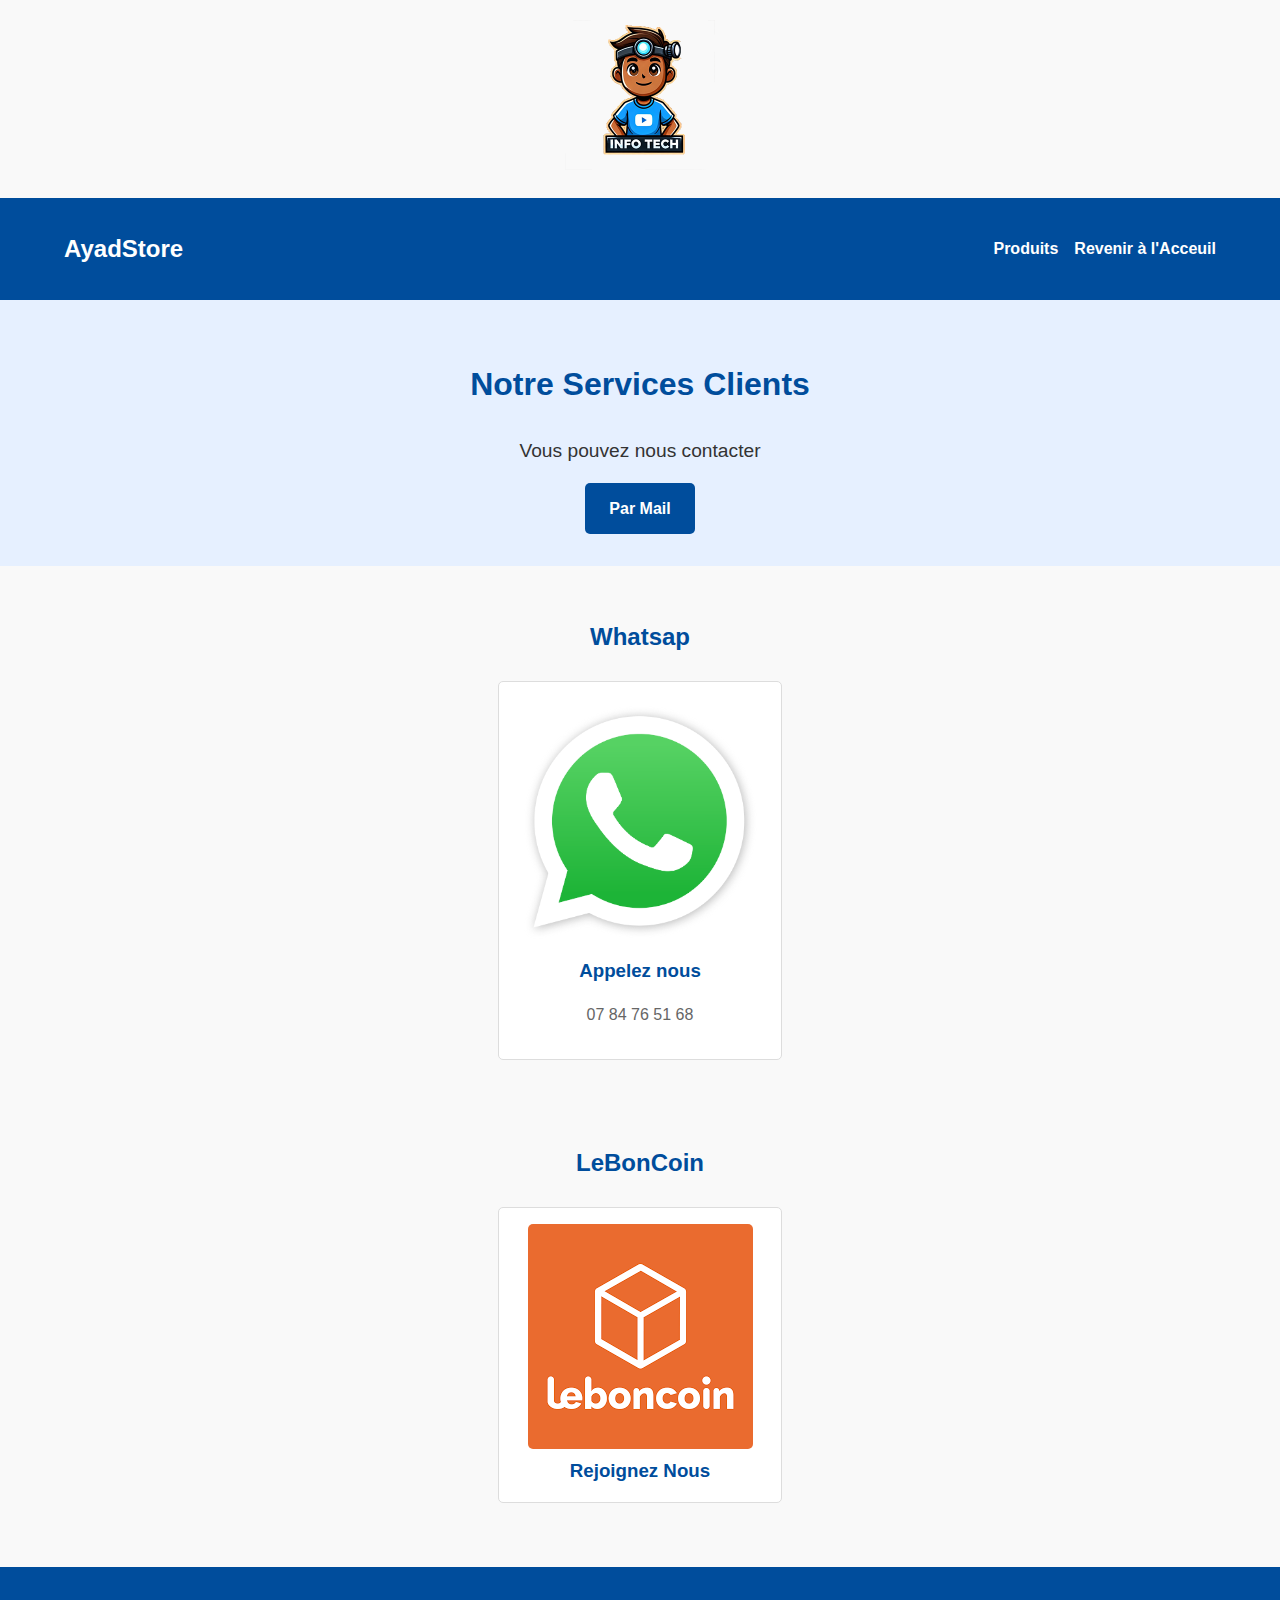
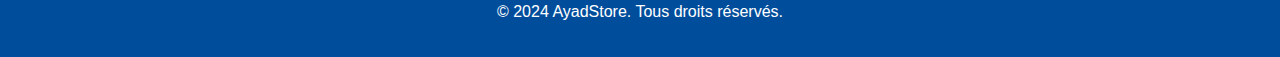
<file: web/Contact.html>
<!DOCTYPE html>
<html lang="fr">
<head>
    <meta charset="UTF-8">
    <meta name="viewport" content="width=device-width, initial-scale=1.0">
    <title>AyadStore - Matériel Informatique</title>
    <link rel="stylesheet" href="style.css">
    <body>
        <div class="logo-container">
            <img src="catalogue\logo ytb.png" alt="Logo du site">
        </div>
        <!-- Reste de ton contenu -->
    </body>
    
</head>
<body>
    <header class="header">
        <div class="container">
            <h1 class="logo">AyadStore</h1>
            <nav class="nav">
                <ul>
                    <li><a href="Produits.html">Produits</a></li>
                    <li><a href="Acceuil.html">Revenir à l'Acceuil</a></li>
                </ul>
            </nav>
        </div>
    </header>

    <main>
        <section class="hero">
            <div class="hero-text">
                <h2>Notre Services Clients</h2>
                <p>Vous pouvez nous contacter</p>
                <a href="mailto:ayadhassani2005@gmail.com" class="btn">Par Mail</a>
            </div>
        </section>

        <section class="products">
            <h2>Whatsap</h2>
            <div class="product-grid">
                <div class="product">
                    <img src="whatsap.png" alt="Produit 1">
                    <h3>Appelez nous </h3>
                    <p>07 84 76 51 68</p>
                </div>
        </section>

        <section class="products">
            <h2>LeBonCoin</h2>
            <div class="product-grid">
                <div class="product">
                   <a href="https://www.leboncoin.fr/profile/5fa9f786-5fd7-4bd6-a345-2dafdd8d0b77"> <img src="boncoin.png" alt="Produit 1"> </a>
                    <h3>Rejoignez Nous</h3>
               
                </div>
        </section>

    </main>

    <footer class="footer">
        <p>&copy; 2024 AyadStore. Tous droits réservés.</p>
    </footer>
</body>
</html>
</file>
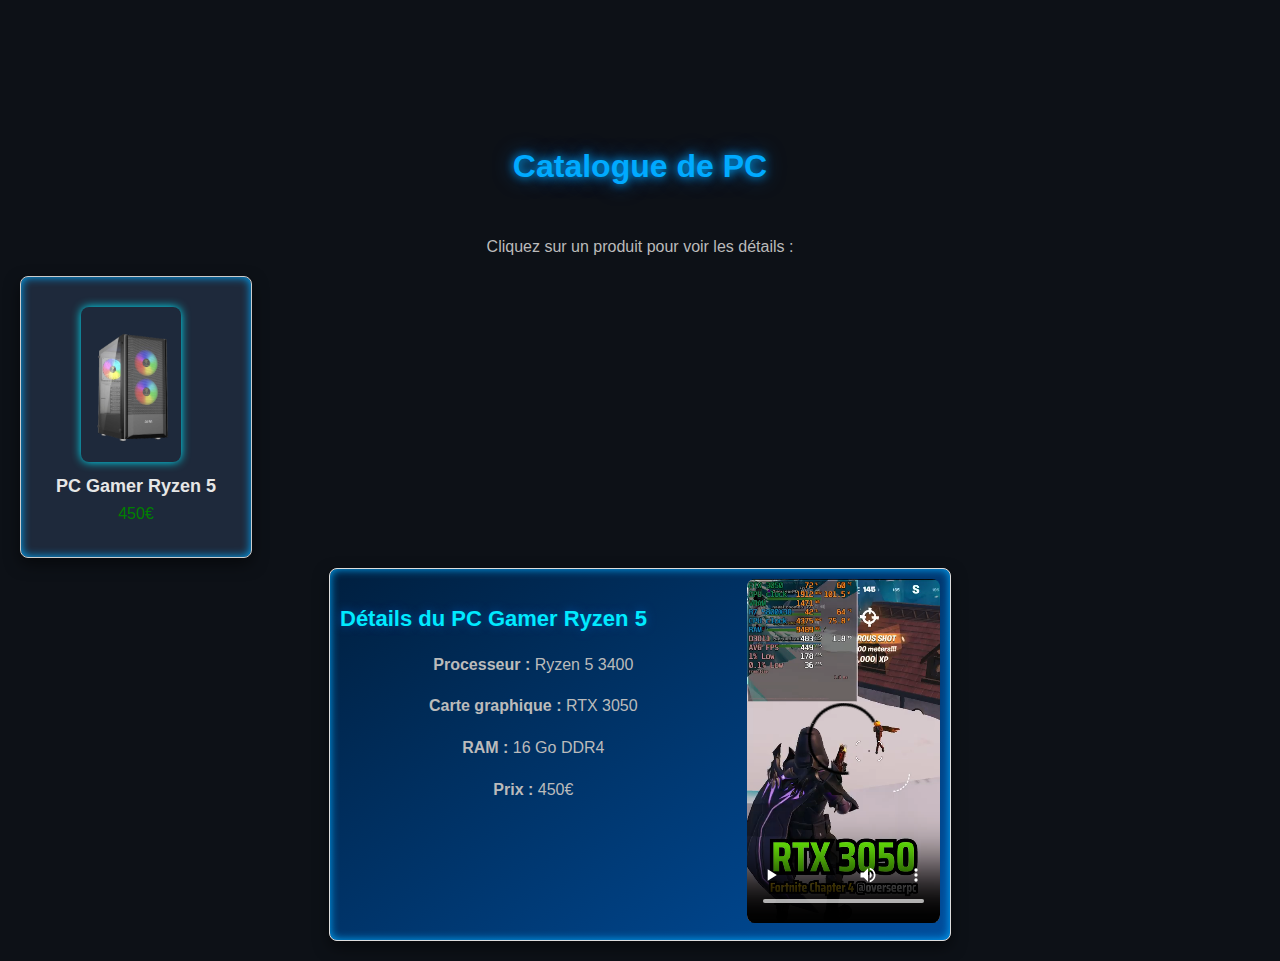
<file: web/catalogue/price.html>
<!DOCTYPE html>
<html lang="fr">
<head>
    <meta charset="UTF-8">
    <meta name="viewport" content="width=device-width, initial-scale=1.0">
    <title>Catalogue de PC</title>
    <link rel="stylesheet" href="style.css">
    <style>
        body {
            font-family: Arial, sans-serif;
            margin: 20px;
        }
        .product {
            border: 1px solid #ccc;
            border-radius: 8px;
            padding: 15px;
            margin: 10px 0;
            cursor: pointer;
            transition: 0.3s;
        }
        .product:hover {
            background-color: #f9f9f9;
        }
        .details {
            display: none;
            margin-top: 10px;
            padding: 10px;
            border: 1px solid #ddd;
            border-radius: 8px;
            background-color: #f4f4f4;
            display: flex;
            gap: 20px;
        }
        .product img {
            max-width: 100px;
            height: auto;
            margin-right: 10px;
            vertical-align: middle;
        }
        .product-title {
            font-size: 18px;
            font-weight: bold;
        }
        .product-price {
            color: green;
            font-size: 16px;
        }
        .details-content {
            flex: 2;
        }
        .details-video {
            flex: 1;
        }
        .details-video video {
            max-width: 100%;
            border-radius: 8px;
        }
        .show {
            display: flex;
        }
    </style>
</head>
<body>
    <h1>Catalogue de PC</h1>
    <p>Cliquez sur un produit pour voir les détails :</p>

    <!-- Produit 1 -->
    <div class="product" onclick="toggleDetails('details1')">
        <img src="image\boitier.png" alt="PC 1">
        <span class="product-title">PC Gamer Ryzen 5</span>
        <span class="product-price"> 450€</span>
    </div>
    <div id="details1" class="details">
        <div class="details-content">
            <h3>Détails du PC Gamer Ryzen 5</h3>
            <p><strong>Processeur :</strong> Ryzen 5 3400</p>
            <p><strong>Carte graphique :</strong> RTX 3050</p>
            <p><strong>RAM :</strong> 16 Go DDR4</p>
            <p><strong>Prix :</strong> 450€</p>
        </div>
        <div class="details-video">
            <video controls>
                <source src="video\rtx3050.mp4" type="video/mp4">
                Votre navigateur ne supporte pas la lecture de vidéos.
            </video>
        </div>
    </div>

    <!--
    <div class="product" onclick="toggleDetails('details2')">
        <img src="C:\Users\ayadh\Desktop\Mon site Web\web\catalogue\image\boitier.png" alt="PC 2">
        <span class="product-title">PC Gamer Intel i7</span>
        <span class="product-price"> 350€</span>
    </div>
     <div id="details2" class="details">
        <div class="details-content">
            <h3>Détails du PC Gamer Intel i7</h3>
            <p><strong>Processeur :</strong> Intel i7 10700K</p>
            <p><strong>Carte graphique :</strong> GTX 1660 Ti</p>
            <p><strong>RAM :</strong> 16 Go DDR4</p>
            <p><strong>Prix :</strong> 350€</p>
        </div>
        <div class="details-video">
            <video controls>
                <source src="https://www.youtube.com/shorts/ofmLNBeoebw?feature=share" type="video/mp4">
                Votre navigateur ne supporte pas la lecture de vidéos.
            </video>
        </div>
    </div>

    <script>
        // Fonction pour afficher/masquer les détails
        function toggleDetails(id) {
            const details = document.getElementById(id);
            if (details.classList.contains('show')) {
                details.classList.remove('show');
            } else {
                document.querySelectorAll('.details').forEach(d => d.classList.remove('show'));
                details.classList.add('show');
            }
        }
    </script> -->
</body>
</html>
</file>
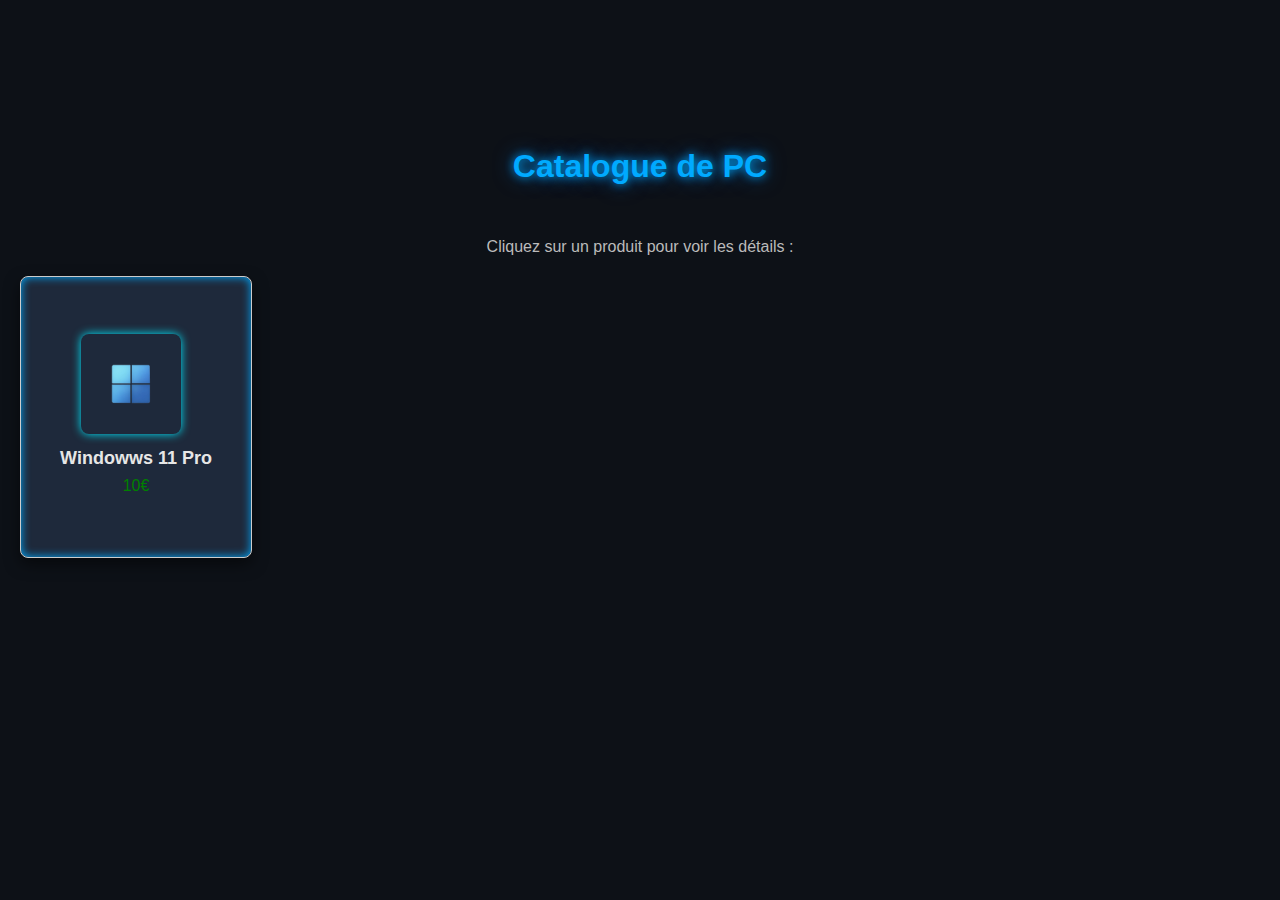
<file: web/catalogue/windows.html>
<!DOCTYPE html>
<html lang="fr">
<head>
    <meta charset="UTF-8">
    <meta name="viewport" content="width=device-width, initial-scale=1.0">
    <title>Catalogue de Carte Graphique</title>
    <link rel="stylesheet" href="style.css">
    <style>
        body {
            font-family: Arial, sans-serif;
            margin: 20px;
        }
        .product {
            border: 1px solid #ccc;
            border-radius: 8px;
            padding: 15px;
            margin: 10px 0;
            cursor: pointer;
            transition: 0.3s;
        }
        .product:hover {
            background-color: #f9f9f9;
        }
        .details {
            display: none;
            margin-top: 10px;
            padding: 10px;
            border: 1px solid #ddd;
            border-radius: 8px;
            background-color: #f4f4f4;
        }
        .product img {
            max-width: 100px;
            height: auto;
            margin-right: 10px;
            vertical-align: middle;
        }
        .product-title {
            font-size: 18px;
            font-weight: bold;
        }
        .product-price {
            color: green;
            font-size: 16px;
        }
        .show {
            display: block;
        }
    </style>
</head>
<body>
    <h1>Catalogue de PC</h1>
    <p>Cliquez sur un produit pour voir les détails :</p>

    <!-- Produit 1 -->
    <div class="product" onclick="toggleDetails('details1')">
        <img src="image/windows.png" alt="PC 1">
        <span class="product-title">Windowws 11 Pro</span>
        <span class="product-price"> 10€</span>
    </div>
    <div id="details1" class="details">
        <h3>Détails de l'Installation</h3>
        <p><strong>Windows  :</strong> 11 </p>
        <p><strong>Version :</strong> Professionel</p>
        <p><strong>Prix :</strong> 10€</p>
        <img src="image/windows.png" alt="PC 1">
    </div>


    <script>
        // Fonction pour afficher/masquer les détails
        function toggleDetails(id) {
            const details = document.getElementById(id);
            if (details.classList.contains('show')) {
                details.classList.remove('show');
            } else {
                document.querySelectorAll('.details').forEach(d => d.classList.remove('show'));
                details.classList.add('show');
            }
        }
    </script>
</body>
</html>
</file>
<file: web/style.css>
/* Global Styles */
body {
    font-family: 'Trebuchet MS', 'Lucida Sans Unicode', 'Lucida Grande', 'Lucida Sans', Arial, sans-serif;
    margin: 0;
    padding: 0;
    line-height: 1.6;
    color: #333;
    background-color: #f9f9f9;
}

/* Header */
.header {
    background-color: #004d9c;
    color: #fff;
    padding: 1rem 0;
}

.header .container {
    display: flex;
    justify-content: space-between;
    align-items: center;
    width: 90%;
    margin: 0 auto;
}

.header .logo {
    font-size: 1.5rem;
    font-weight: bold;
}

.header .nav ul {
    list-style: none;
    padding: 0;
    margin: 0;
    display: flex;
    gap: 1rem;
}

.header .nav a {
    text-decoration: none;
    color: #fff;
    font-weight: bold;
    transition: color 0.3s ease;
}

.header .nav a:hover {
    color: #ffcc00;
}

/* Hero Section */
.hero {
    background-color: #e6f0ff;
    text-align: center;
    padding: 2rem 1rem;
}

.hero h2 {
    font-size: 2rem;
    color: #004d9c;
}

.hero p {
    margin: 1rem 0;
    font-size: 1.2rem;
}

.hero .btn {
    display: inline-block;
    background-color: #004d9c;
    color: #fff;
    padding: 0.8rem 1.5rem;
    border-radius: 5px;
    text-decoration: none;
    font-weight: bold;
    transition: background-color 0.3s ease;
}

.hero .btn:hover {
    background-color: #003366;
}

/* Product Section */
.products {
    padding: 2rem 1rem;
    text-align: center;
}

.products h2 {
    color: #004d9c;
    margin-bottom: 1.5rem;
}

.product-grid {
    display: flex;
    gap: 1rem;
    justify-content: center;
}

.product {
    background: #fff;
    border: 1px solid #ddd;
    border-radius: 5px;
    padding: 1rem;
    text-align: center;
    width: 250px;
}

.product img {
    max-width: 100%;
    border-radius: 5px;
}

.product h3 {
    margin: 0;
    color: #004d9c;
    align-items: center;
}

.product p {
    color: #666;
}

/* Footer */
.footer {
    background-color: #004d9c;
    color: #fff;
    text-align: center;
    padding: 1rem 0;
    margin-top: 2rem;
}

.logo-container {
    text-align: center; /* Centre le logo horizontalement */
    margin: 20px 0; /* Ajoute un espace autour du logo */
}

.logo-container img {
    max-width: 150px; /* Ajuste la taille maximale du logo */
    height: auto; /* Préserve les proportions */
}
</file>
<file: web/catalogue/style.css>
/* Barre bleue gaming */
.navbar {
    background: linear-gradient(90deg, #001f3f, #004d9c, #007bff); /* Dégradé bleu électrique */
    color: #fff;
    padding: 15px 20px;
    position: fixed;
    width: 100%;
    top: 0;
    z-index: 1000;
    box-shadow: 0 4px 10px rgba(0, 0, 0, 0.5);
    text-align: center;
    font-size: 18px;
    text-transform: uppercase;
    font-weight: bold;
    text-shadow: 0 0 10px #00aaff, 0 0 20px #004d9c;
}

.navbar h2 {
    margin: 0;
    font-size: 2rem;
    text-transform: uppercase;
    letter-spacing: 1px;
}

/* Corps */
body {
    font-family: 'Trebuchet MS', 'Lucida Sans', Arial, sans-serif;
    margin: 0;
    padding: 80px 0 0; /* Ajustement pour la barre */
    background: #0d1117; /* Fond sombre gaming */
    color: #e6e6e6; /* Texte clair */
    line-height: 1.6;
}

h1 {
    text-align: center;
    color: #00aaff; /* Bleu électrique */
    padding: 20px 0;
    text-shadow: 0 0 10px #00aaff, 0 0 20px #004d9c;
}

p {
    text-align: center;
    color: #bbb;
}

/* Produits */
.catalogue {
    display: flex;
    flex-wrap: wrap;
    justify-content: center;
    gap: 20px;
    margin: 20px;
    padding: 10px;
    border-radius: 12px;
    background: linear-gradient(145deg, #001f3f, #004d9c); /* Dégradé lumineux */
    box-shadow: 0 8px 20px rgba(0, 0, 0, 0.5), inset 0 0 10px #00aaff;
}

.product {
    display: flex;
    flex-direction: column;
    align-items: center;
    justify-content: center;
    border: 2px solid #004d9c;
    border-radius: 12px;
    padding: 20px;
    width: 200px;
    height: 250px;
    background: #1e293b; /* Fond produit sombre */
    box-shadow: 0 6px 15px rgba(0, 0, 0, 0.5), inset 0 0 10px #00aaff;
    transition: transform 0.3s, box-shadow 0.3s;
}

.product:hover {
    transform: translateY(-10px);
    box-shadow: 0 10px 30px rgba(0, 0, 0, 0.7), inset 0 0 15px #00eaff;
}

.product img {
    max-width: 100px;
    height: auto;
    margin-bottom: 10px;
    border-radius: 8px;
    box-shadow: 0 0 10px #00eaff;
}

.product h3 {
    font-size: 18px;
    color: #e6e6e6;
    text-align: center;
    text-shadow: 0 0 5px #00aaff;
}

.product p {
    font-size: 14px;
    color: #bbb;
    text-align: center;
}

/* Détails des produits */
.details {
    display: none;
    margin-top: 10px;
    padding: 20px;
    border: 2px solid #004d9c;
    border-radius: 12px;
    background: linear-gradient(145deg, #001f3f, #004d9c);
    box-shadow: 0 6px 15px rgba(0, 0, 0, 0.5), inset 0 0 10px #00aaff;
    max-width: 600px;
    margin: 10px auto;
    transition: opacity 0.3s ease-in-out;
}

.details img {
    max-width: 100%;
    border-radius: 8px;
    margin-top: 15px;
    box-shadow: 0 0 15px #00eaff;
}

.details h3 {
    font-size: 22px;
    color: #00eaff;
    margin-bottom: 10px;
    text-shadow: 0 0 10px #004d9c;
}

.details p {
    font-size: 16px;
    color: #bbb;
}

/* Transition pour afficher les détails */
.show {
    display: block;
    opacity: 1;
}
</file>
